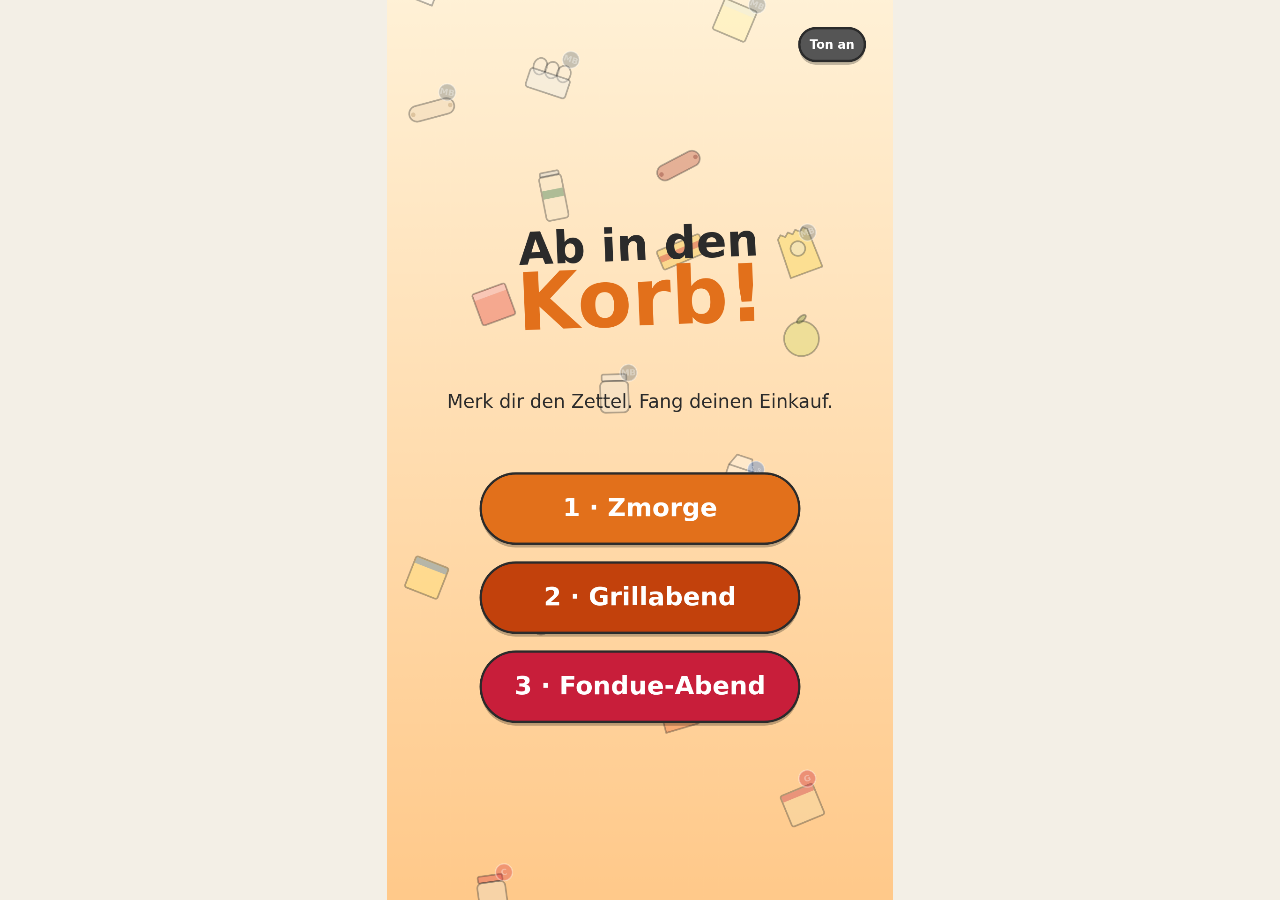
<file: spiele/ab-in-den-korb/index.html>
<!doctype html>
<html lang="de-CH">
<head>
  <meta charset="utf-8">
  <meta name="viewport" content="width=device-width, initial-scale=1, maximum-scale=1, user-scalable=no, viewport-fit=cover">
  <title>Ab in den Korb!</title>
  <style>
    html, body {
      margin: 0;
      height: 100%;
      overflow: hidden;
      background: #f3efe6;
      overscroll-behavior: none;
    }
    body {
      display: flex;
      align-items: center;
      justify-content: center;
    }
    canvas {
      display: block;
      width: min(100vw, calc(100vh * 0.5625));
      width: min(100vw, calc(100dvh * 0.5625));
      height: auto;
      aspect-ratio: 9 / 16;
      touch-action: none;
      user-select: none;
      -webkit-user-select: none;
      -webkit-touch-callout: none;
      -webkit-tap-highlight-color: transparent;
    }
  </style>
</head>
<body>
  <canvas id="game" aria-label="Ab in den Korb! – Einkaufsspiel"></canvas>
  <script src="js/levels.js"></script>
  <script src="js/game.js"></script>
</body>
</html>
</file>
